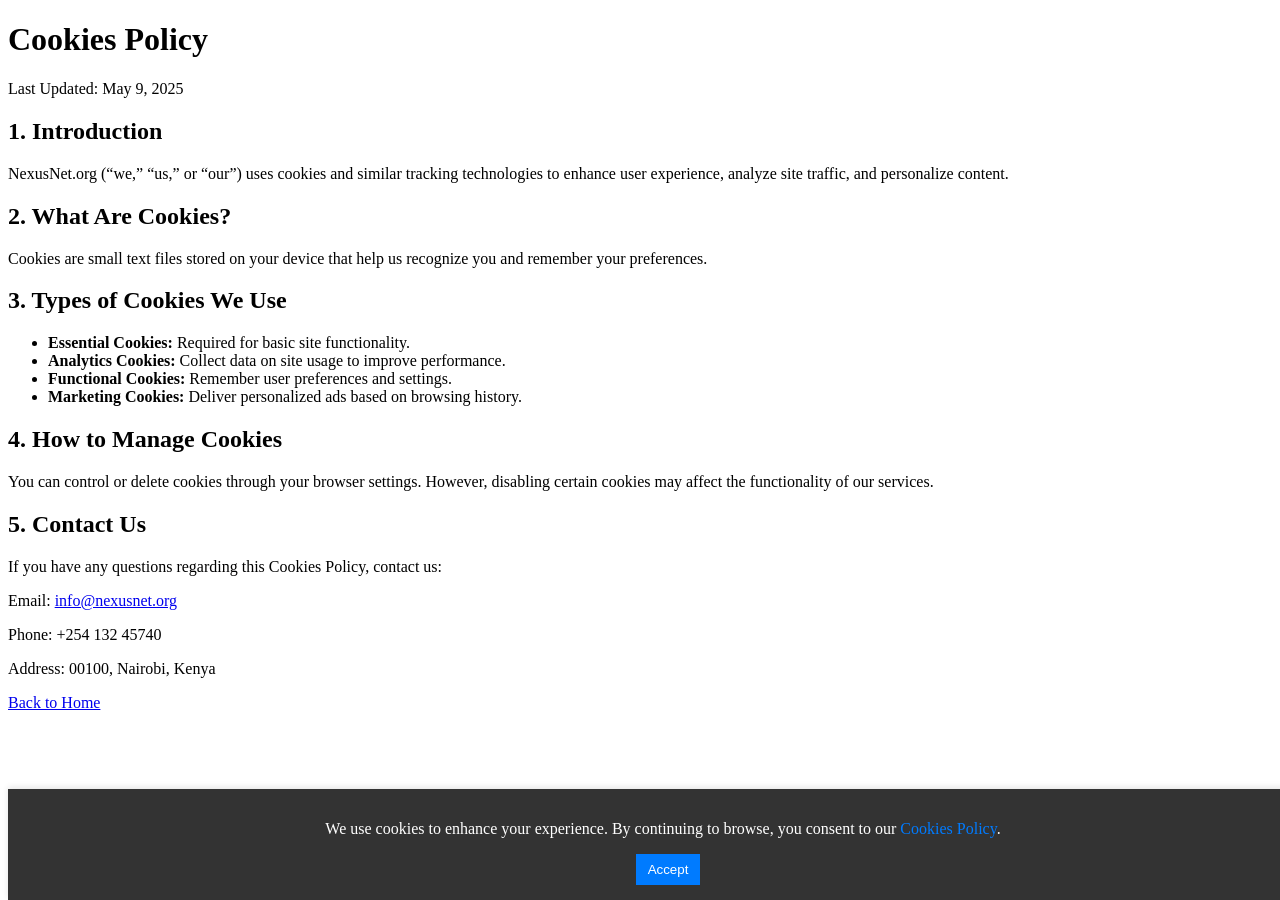
<file: cookies.html>
<!DOCTYPE html>
<html lang="en">
<head>
  <meta charset="UTF-8">
  <meta name="viewport" content="width=device-width, initial-scale=1.0">
  <title>Cookies Policy - NexusNet</title>
  <style>
    .cookie-banner {
  position: fixed;
  bottom: 0;
  width: 100%;
  background-color: #333;
  color: #fff;
  padding: 15px;
  text-align: center;
  box-shadow: 0 -2px 6px rgba(0, 0, 0, 0.1);
}

.cookie-banner a {
  color: #007bff;
  text-decoration: none;
}

.cookie-banner button {
  background-color: #007bff;
  border: none;
  color: #fff;
  padding: 8px 12px;
  cursor: pointer;
  margin-left: 10px;
}

.cookie-banner button:hover {
  background-color: #0056b3;
}

  </style>
</head>
<body>

  <div class="container">
    <h1>Cookies Policy</h1>
    <p class="last-updated">Last Updated: May 9, 2025</p>

    <section>
      <h2>1. Introduction</h2>
      <p>
        NexusNet.org (“we,” “us,” or “our”) uses cookies and similar tracking technologies to enhance user experience, analyze site traffic, and personalize content.
      </p>
    </section>

    <section>
      <h2>2. What Are Cookies?</h2>
      <p>
        Cookies are small text files stored on your device that help us recognize you and remember your preferences.
      </p>
    </section>

    <section>
      <h2>3. Types of Cookies We Use</h2>
      <ul>
        <li><strong>Essential Cookies:</strong> Required for basic site functionality.</li>
        <li><strong>Analytics Cookies:</strong> Collect data on site usage to improve performance.</li>
        <li><strong>Functional Cookies:</strong> Remember user preferences and settings.</li>
        <li><strong>Marketing Cookies:</strong> Deliver personalized ads based on browsing history.</li>
      </ul>
    </section>

    <section>
      <h2>4. How to Manage Cookies</h2>
      <p>
        You can control or delete cookies through your browser settings. However, disabling certain cookies may affect the functionality of our services.
      </p>
    </section>

    <section>
      <h2>5. Contact Us</h2>
      <p>If you have any questions regarding this Cookies Policy, contact us:</p>
      <p>Email: <a href="mailto:info@nexusnet.org">info@nexusnet.org</a></p>
      <p>Phone: +254 132 45740</p>
      <p>Address: 00100, Nairobi, Kenya</p>
    </section>

    <footer>
      <a href="index.html">Back to Home</a>
    </footer>
  </div>
<script>
    document.addEventListener("DOMContentLoaded", function () {
  const cookieBanner = document.createElement("div");
  cookieBanner.className = "cookie-banner";
  cookieBanner.innerHTML = `
    <p>We use cookies to enhance your experience. By continuing to browse, you consent to our <a href="cookies-policy.html">Cookies Policy</a>.</p>
    <button id="acceptCookies">Accept</button>
  `;
  document.body.appendChild(cookieBanner);

  document.getElementById("acceptCookies").addEventListener("click", function () {
    localStorage.setItem("cookiesAccepted", "true");
    cookieBanner.style.display = "none";
  });

  if (localStorage.getItem("cookiesAccepted") === "true") {
    cookieBanner.style.display = "none";
  }
});

</script>
</body>

</html>
</file>
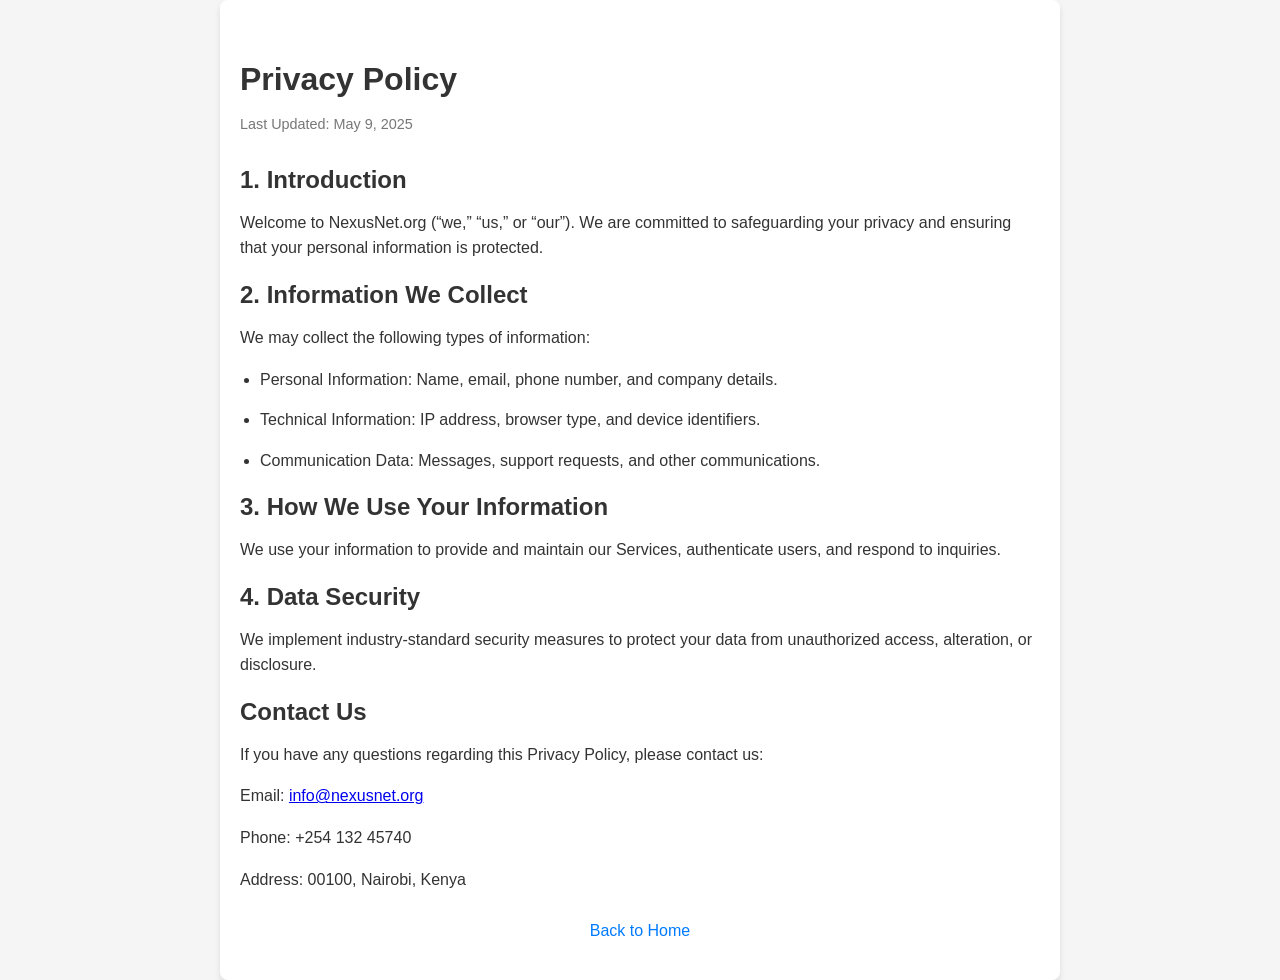
<file: privacy.html>
<!DOCTYPE html>
<html lang="en">
<head>
  <meta charset="UTF-8">
  <meta name="viewport" content="width=device-width, initial-scale=1.0">
  <title>Privacy Policy - NexusNet</title>
 
  <style>
    body, html {
  margin: 0;
  padding: 0;
  font-family: 'Helvetica Neue', sans-serif;
  background-color: #f5f5f5;
  color: #333;
}

.container {
  max-width: 800px;
  margin: 0 auto;
  padding: 40px 20px;
  background-color: #fff;
  box-shadow: 0 4px 6px rgba(0, 0, 0, 0.1);
  border-radius: 8px;
}

h1, h2 {
  font-weight: 600;
  color: #333;
  margin-bottom: 10px;
}

p, li {
  line-height: 1.6;
  margin-bottom: 15px;
}

ul {
  padding-left: 20px;
}

.last-updated {
  font-size: 0.9rem;
  color: #777;
  margin-bottom: 30px;
}

footer {
  margin-top: 30px;
  text-align: center;
}

footer a {
  text-decoration: none;
  color: #007bff;
  font-weight: 500;
}

footer a:hover {
  text-decoration: underline;
}

  </style>
</head>
<body>

  <div class="container">
    <h1>Privacy Policy</h1>
    <p class="last-updated">Last Updated: May 9, 2025</p>

    <section>
      <h2>1. Introduction</h2>
      <p>
        Welcome to NexusNet.org (“we,” “us,” or “our”). We are committed to safeguarding your privacy and ensuring that your personal information is protected.
      </p>
    </section>

    <section>
      <h2>2. Information We Collect</h2>
      <p>We may collect the following types of information:</p>
      <ul>
        <li>Personal Information: Name, email, phone number, and company details.</li>
        <li>Technical Information: IP address, browser type, and device identifiers.</li>
        <li>Communication Data: Messages, support requests, and other communications.</li>
      </ul>
    </section>

    <section>
      <h2>3. How We Use Your Information</h2>
      <p>We use your information to provide and maintain our Services, authenticate users, and respond to inquiries.</p>
    </section>

    <section>
      <h2>4. Data Security</h2>
      <p>We implement industry-standard security measures to protect your data from unauthorized access, alteration, or disclosure.</p>
    </section>

    <section>
      <h2>Contact Us</h2>
      <p>If you have any questions regarding this Privacy Policy, please contact us:</p>
      <p>Email: <a href="mailto:info@nexusnet.org">info@nexusnet.org</a></p>
      <p>Phone: +254 132 45740</p>
      <p>Address: 00100, Nairobi, Kenya</p>
    </section>

    <footer>
      <a href="index.html">Back to Home</a>
    </footer>
  </div>

</body>
</html>
</file>
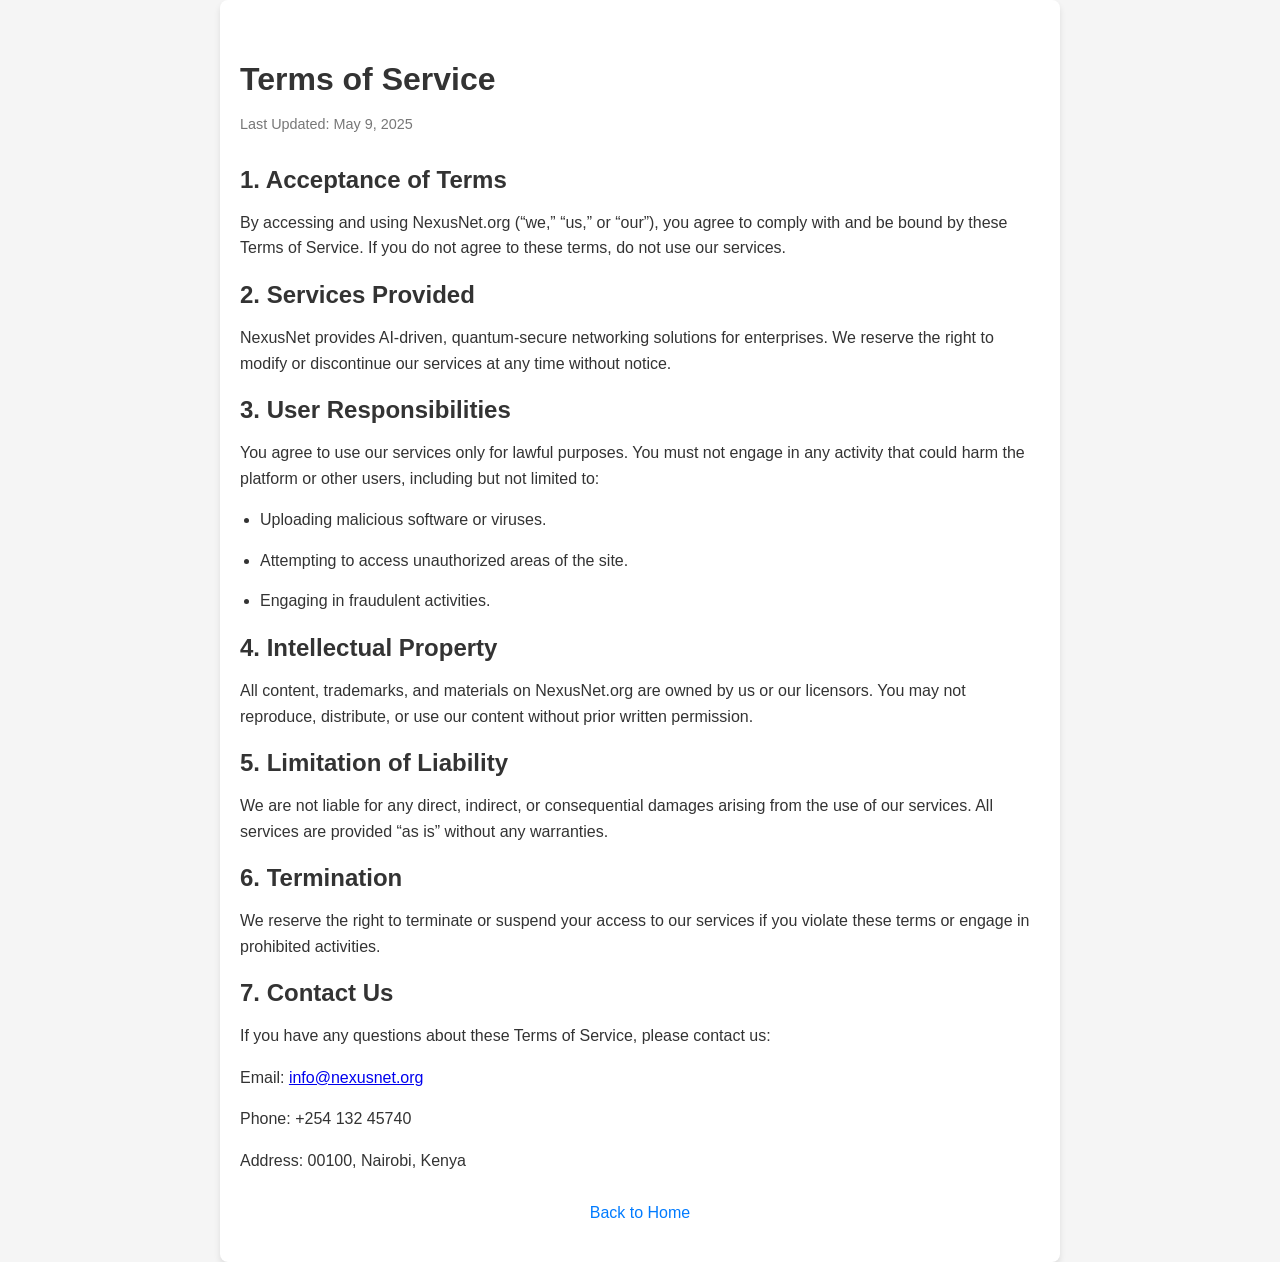
<file: terms-of-service.html>
<!DOCTYPE html>
<html lang="en">
<head>
  <meta charset="UTF-8">
  <meta name="viewport" content="width=device-width, initial-scale=1.0">
  <title>Terms of Service - NexusNet</title>
  <style>
    body, html {
  margin: 0;
  padding: 0;
  font-family: 'Helvetica Neue', sans-serif;
  background-color: #f5f5f5;
  color: #333;
}

.container {
  max-width: 800px;
  margin: 0 auto;
  padding: 40px 20px;
  background-color: #fff;
  box-shadow: 0 4px 6px rgba(0, 0, 0, 0.1);
  border-radius: 8px;
}

h1, h2 {
  font-weight: 600;
  color: #333;
  margin-bottom: 10px;
}

p, li {
  line-height: 1.6;
  margin-bottom: 15px;
}

ul {
  padding-left: 20px;
}

.last-updated {
  font-size: 0.9rem;
  color: #777;
  margin-bottom: 30px;
}

footer {
  margin-top: 30px;
  text-align: center;
}

footer a {
  text-decoration: none;
  color: #007bff;
  font-weight: 500;
}

footer a:hover {
  text-decoration: underline;
}

  </style>
</head>
<body>

  <div class="container">
    <h1>Terms of Service</h1>
    <p class="last-updated">Last Updated: May 9, 2025</p>

    <section>
      <h2>1. Acceptance of Terms</h2>
      <p>
        By accessing and using NexusNet.org (“we,” “us,” or “our”), you agree to comply with and be bound by these Terms of Service. If you do not agree to these terms, do not use our services.
      </p>
    </section>

    <section>
      <h2>2. Services Provided</h2>
      <p>
        NexusNet provides AI-driven, quantum-secure networking solutions for enterprises. We reserve the right to modify or discontinue our services at any time without notice.
      </p>
    </section>

    <section>
      <h2>3. User Responsibilities</h2>
      <p>
        You agree to use our services only for lawful purposes. You must not engage in any activity that could harm the platform or other users, including but not limited to:
      </p>
      <ul>
        <li>Uploading malicious software or viruses.</li>
        <li>Attempting to access unauthorized areas of the site.</li>
        <li>Engaging in fraudulent activities.</li>
      </ul>
    </section>

    <section>
      <h2>4. Intellectual Property</h2>
      <p>
        All content, trademarks, and materials on NexusNet.org are owned by us or our licensors. You may not reproduce, distribute, or use our content without prior written permission.
      </p>
    </section>

    <section>
      <h2>5. Limitation of Liability</h2>
      <p>
        We are not liable for any direct, indirect, or consequential damages arising from the use of our services. All services are provided “as is” without any warranties.
      </p>
    </section>

    <section>
      <h2>6. Termination</h2>
      <p>
        We reserve the right to terminate or suspend your access to our services if you violate these terms or engage in prohibited activities.
      </p>
    </section>

    <section>
      <h2>7. Contact Us</h2>
      <p>If you have any questions about these Terms of Service, please contact us:</p>
      <p>Email: <a href="mailto:info@nexusnet.org">info@nexusnet.org</a></p>
      <p>Phone: +254 132 45740</p>
      <p>Address: 00100, Nairobi, Kenya</p>
    </section>

    <footer>
      <a href="index.html">Back to Home</a>
    </footer>
  </div>

</body>
</html>
</file>
